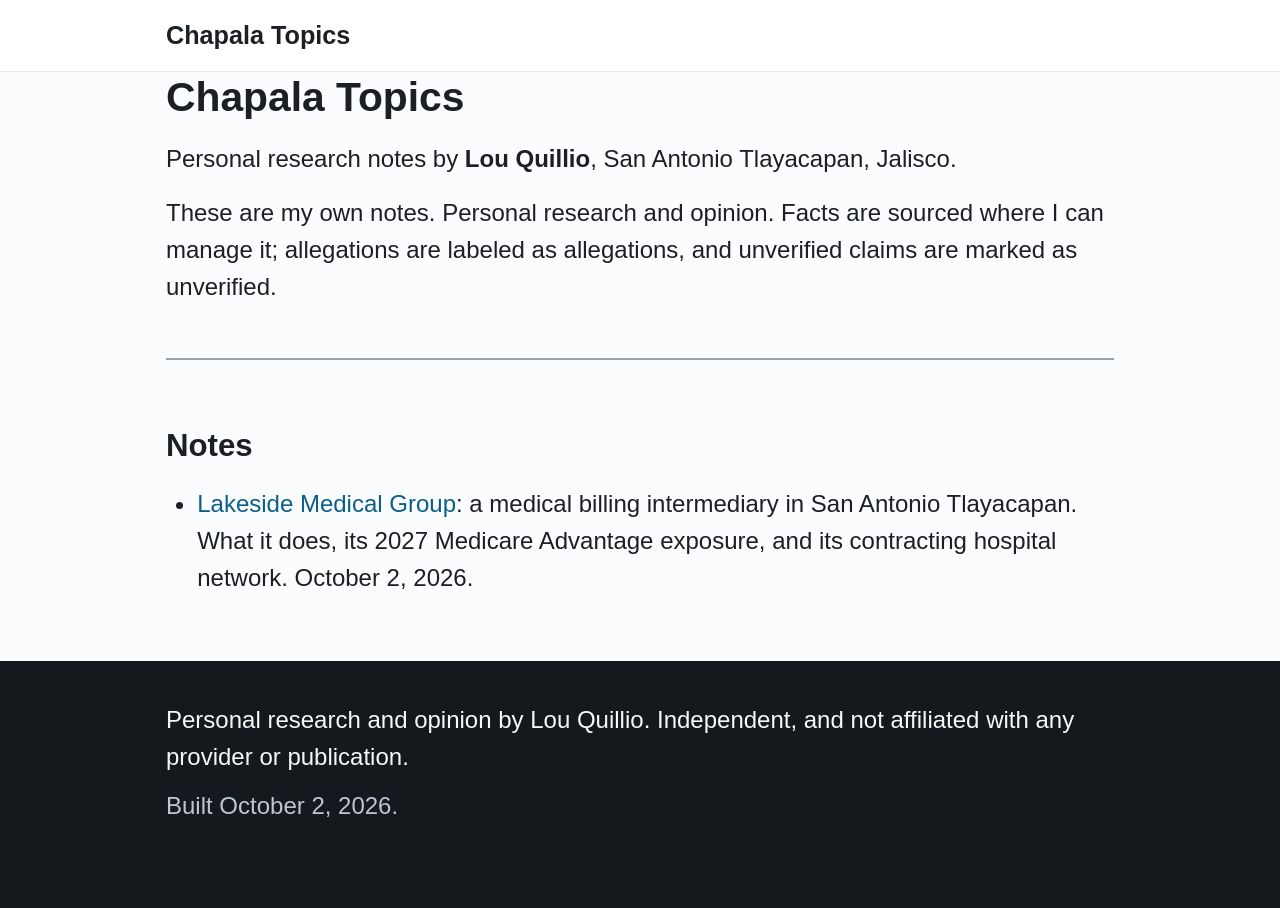
<file: index.html>
<!doctype html>
<html lang="en">
<head>
<meta charset="utf-8">
<meta name="viewport" content="width=device-width, initial-scale=1">
<meta name="robots" content="noindex,nofollow">
<title>Chapala Topics · Chapala Topics</title>
<link rel="stylesheet" href="assets/style.css">
</head>
<body>
<header class="site"><div class="wrap">
<a class="brand" href="">Chapala Topics</a>
</div></header>
<main class="wrap">
<h1>Chapala Topics</h1>
<p>Personal research notes by <strong>Lou Quillio</strong>, San Antonio Tlayacapan, Jalisco.</p>
<p>These are my own notes. Personal research and opinion. Facts are sourced where I can manage it; allegations are labeled as allegations, and unverified claims are marked as unverified.</p>
<hr>
<p><a id="notes"></a></p>
<h2 id="notes">Notes</h2>
<ul>
<li><a href="lakeside-medical-group/">Lakeside Medical Group</a>: a medical billing intermediary in San Antonio Tlayacapan. What it does, its 2027 Medicare Advantage exposure, and its contracting hospital network. October 2, 2026.</li>
</ul>
</main>
<footer class="site"><div class="wrap">
<p>Personal research and opinion by Lou Quillio. Independent, and not affiliated with any provider or publication.</p>
<p class="meta">Built October 2, 2026.</p>
</div></footer>
<script defer src='https://static.cloudflareinsights.com/beacon.min.js' data-cf-beacon='{"token": "086a97386f864699affce36df723b425"}'></script>
</body>
</html>
</file>
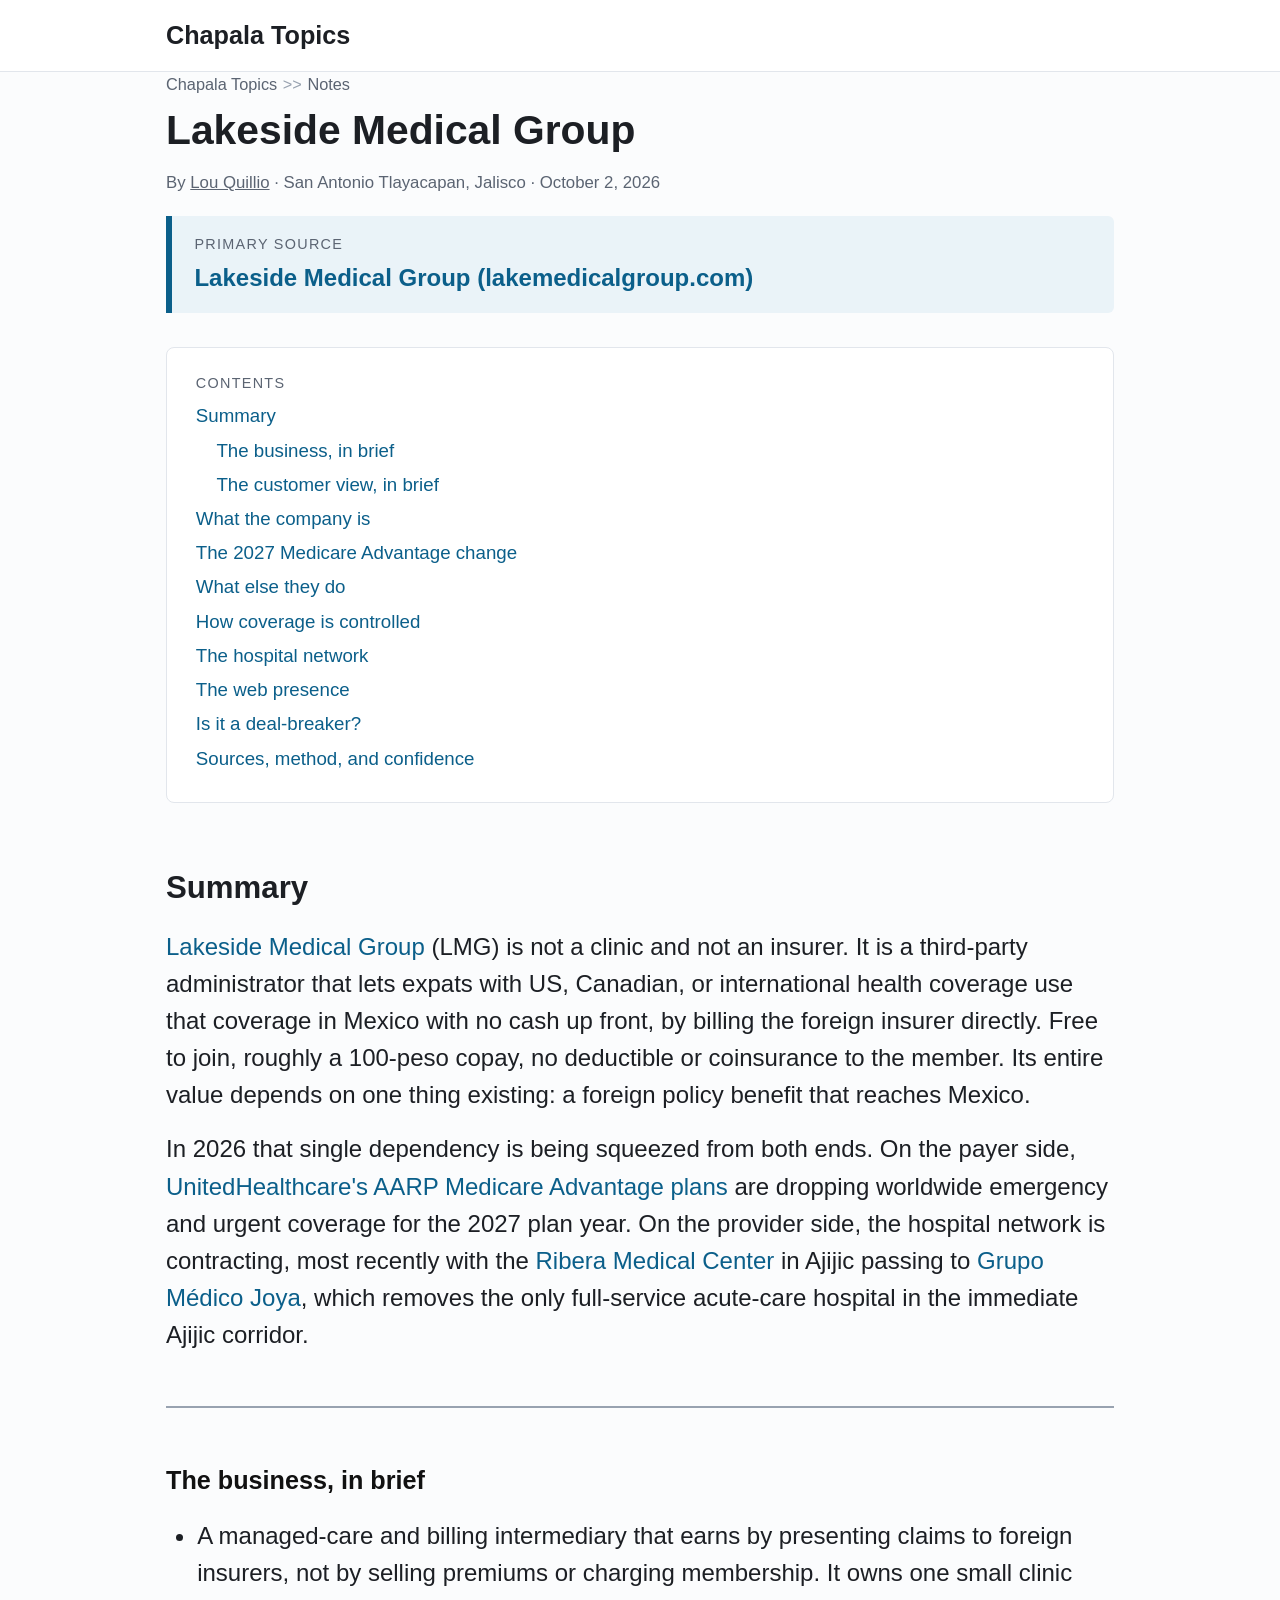
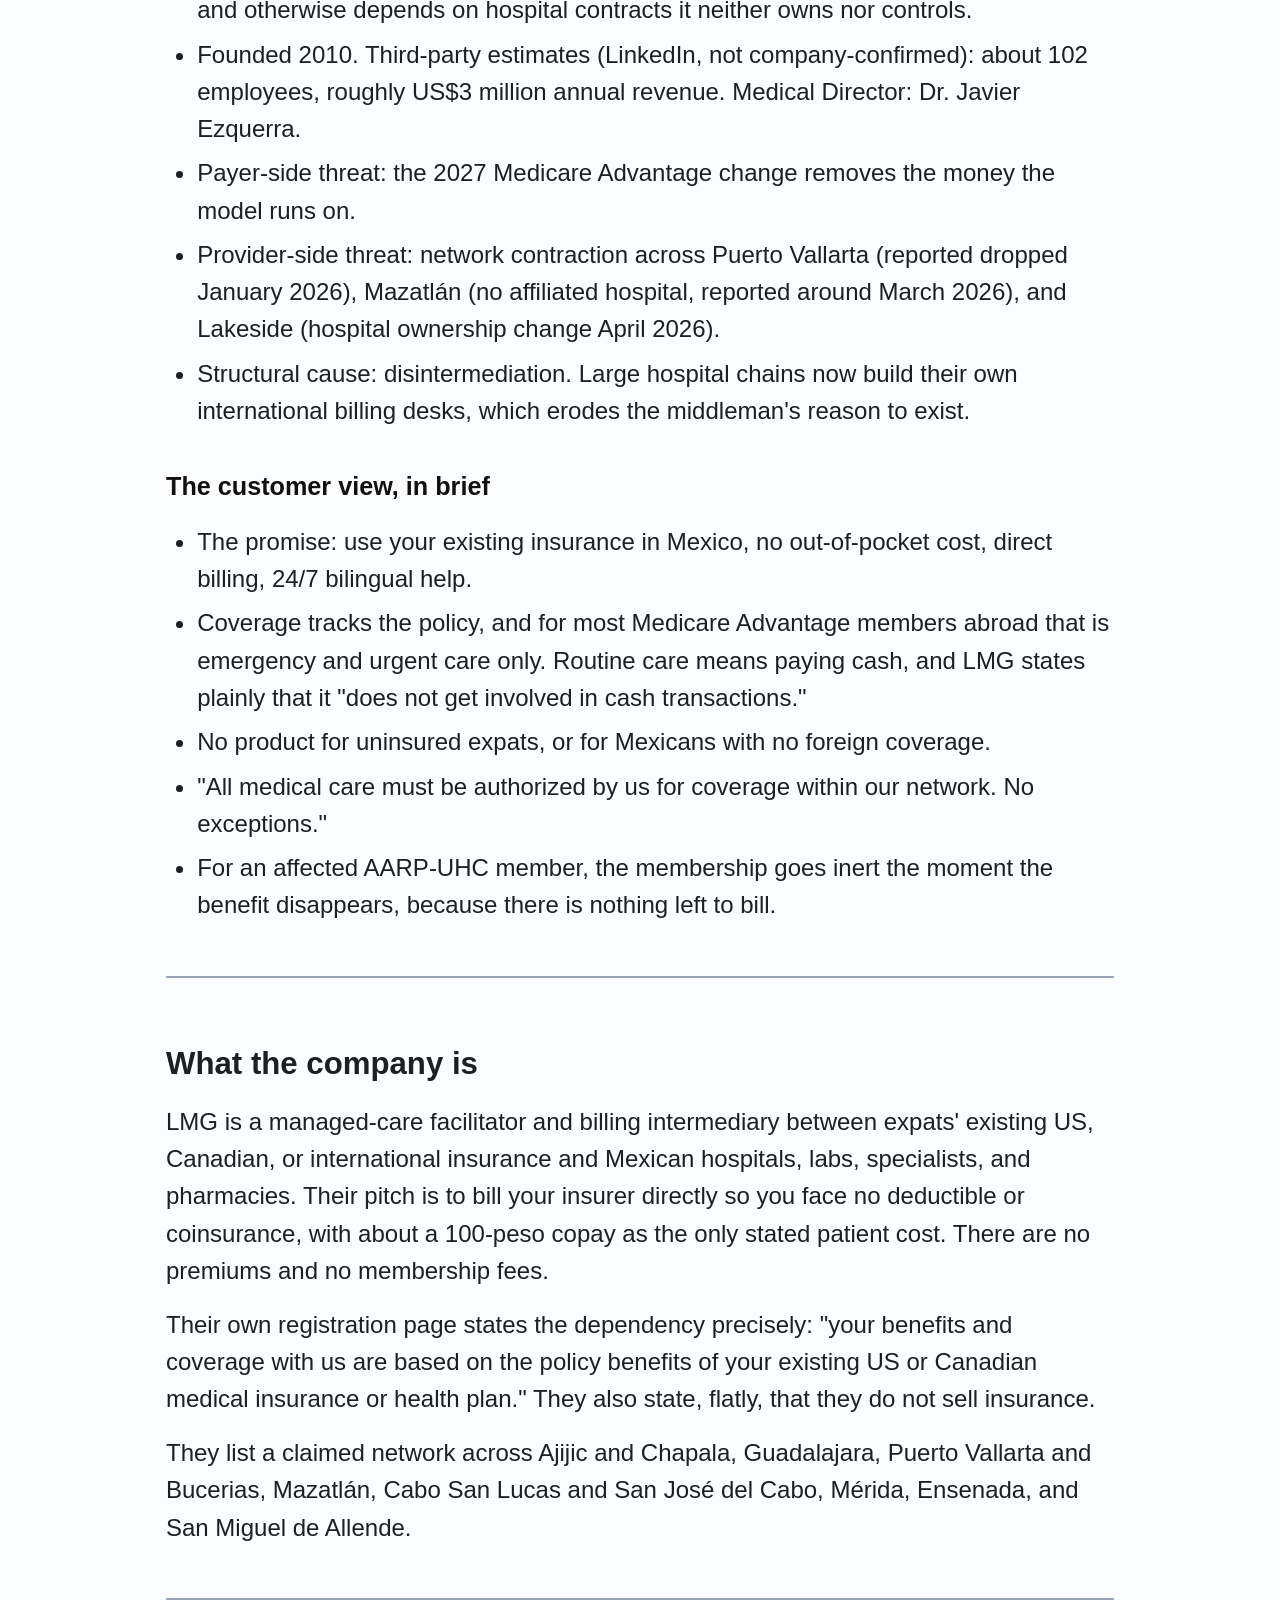
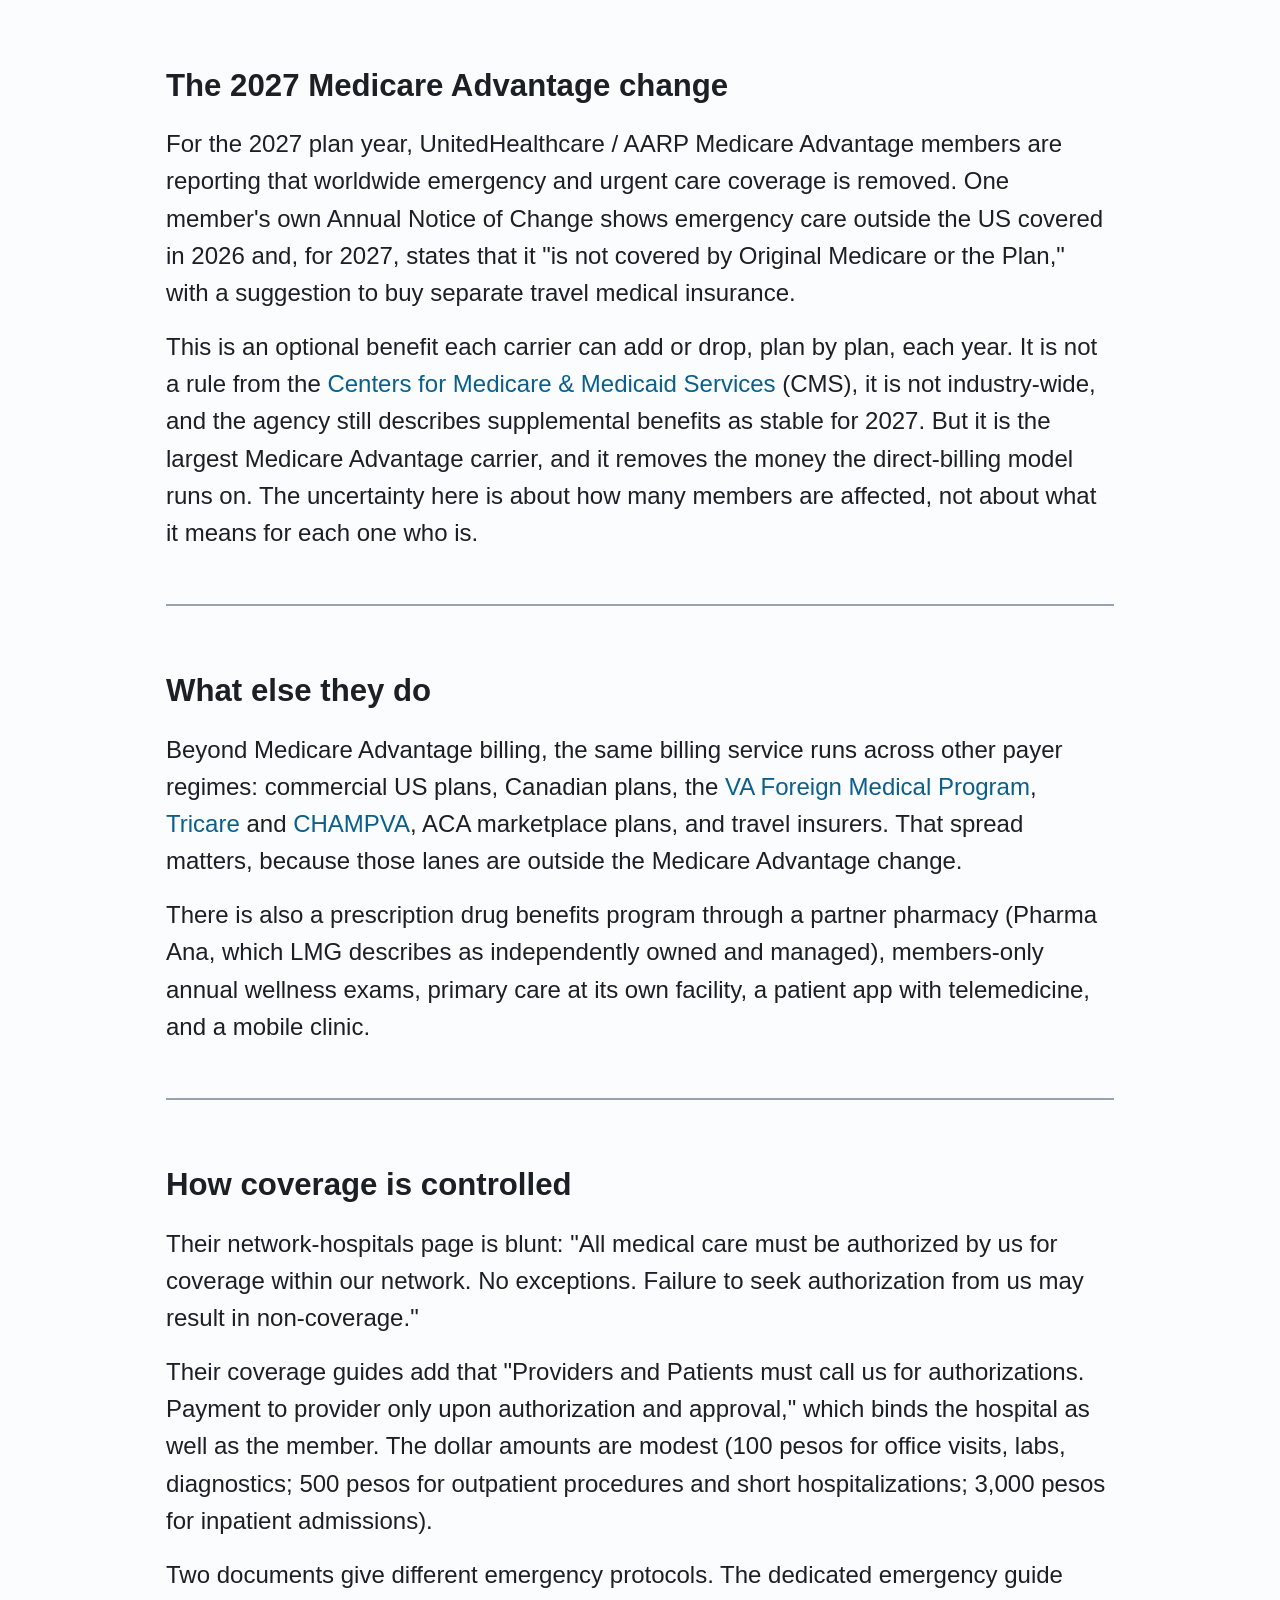
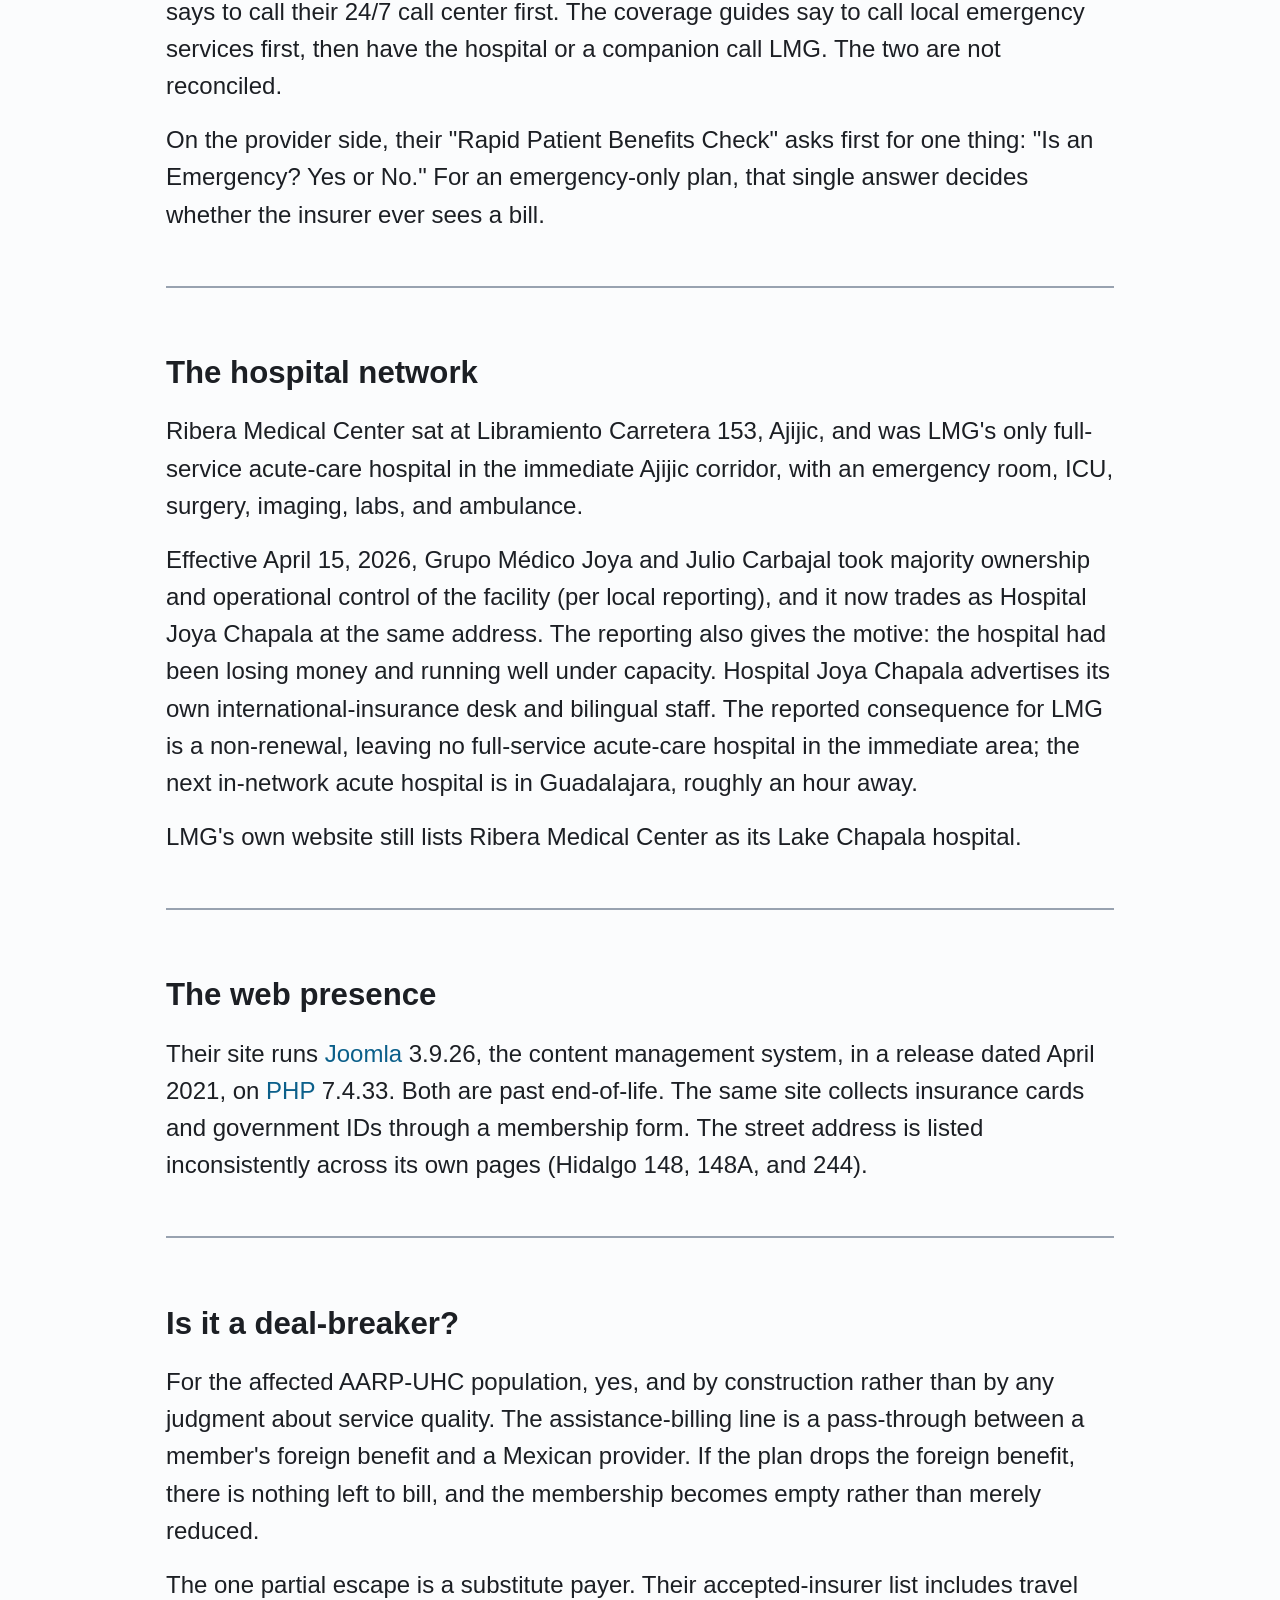
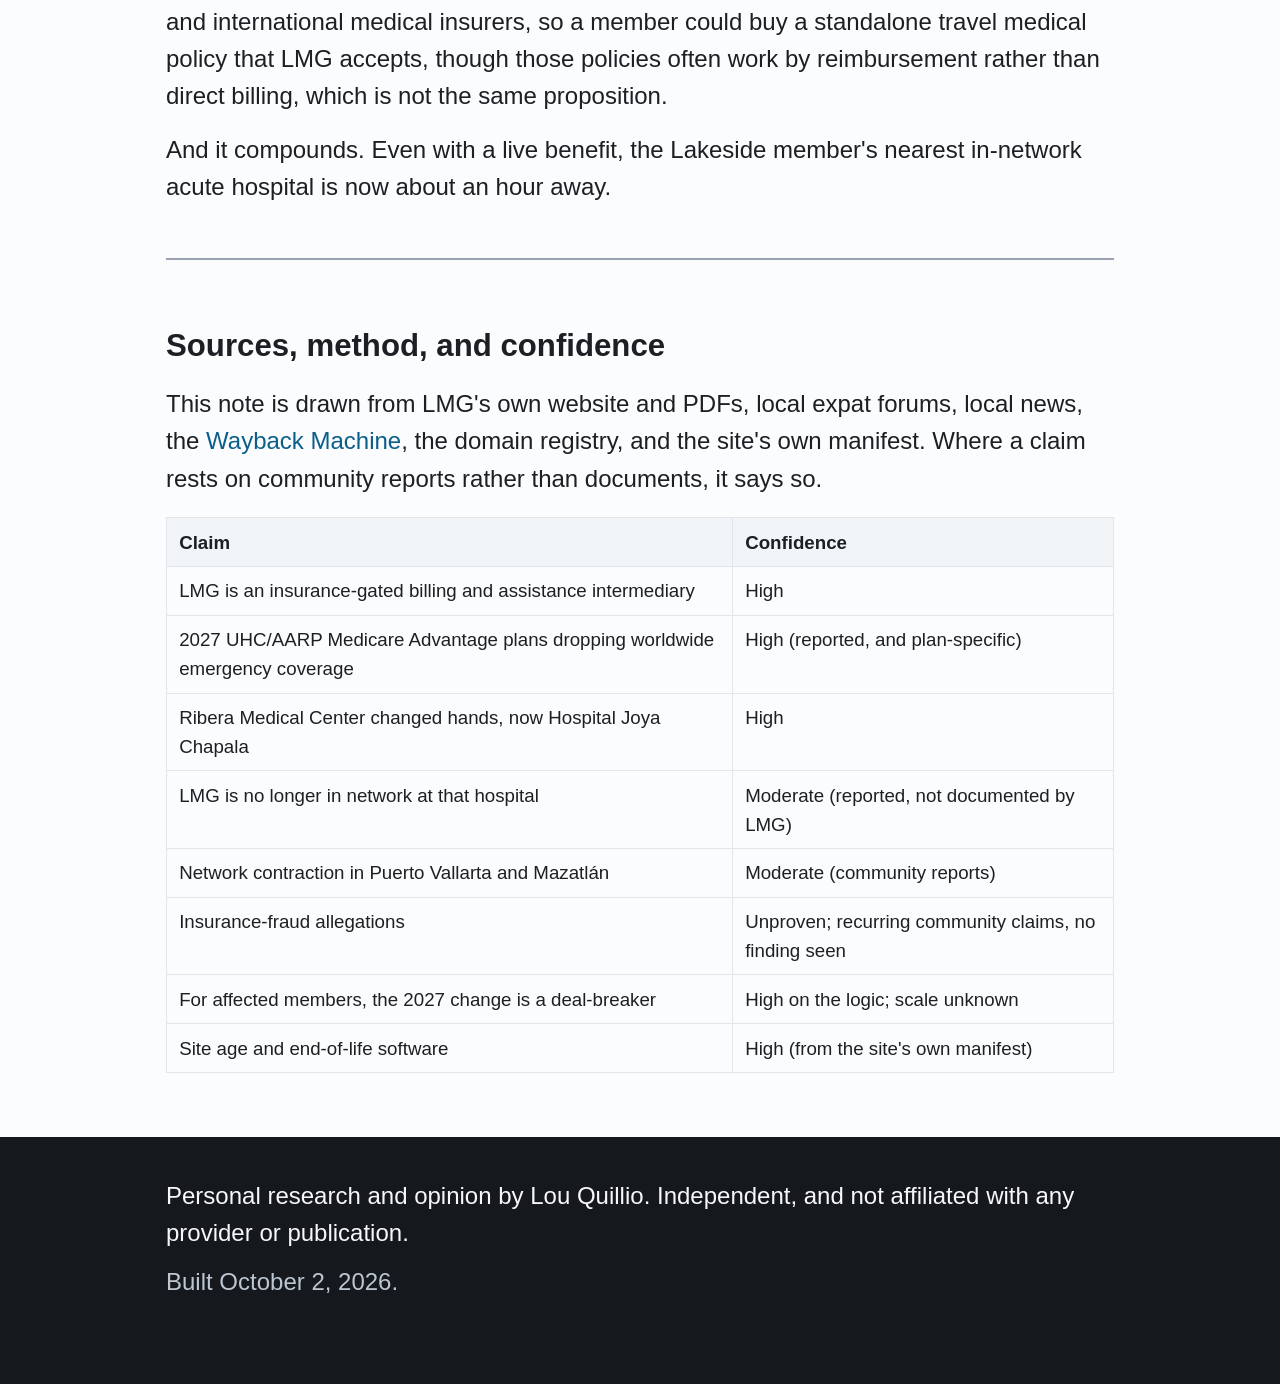
<file: lakeside-medical-group/index.html>
<!doctype html>
<html lang="en">
<head>
<meta charset="utf-8">
<meta name="viewport" content="width=device-width, initial-scale=1">
<meta name="robots" content="noindex,nofollow">
<title>Lakeside Medical Group · Chapala Topics</title>
<link rel="stylesheet" href="../assets/style.css">
</head>
<body>
<header class="site"><div class="wrap">
<a class="brand" href="../">Chapala Topics</a>
</div></header>
<main class="wrap">
<nav class="crumbs"><a href="../">Chapala Topics</a><span class="sep">&gt;&gt;</span><a href="../#notes">Notes</a></nav>
<h1>Lakeside Medical Group</h1>
<p class="byline">By <a href="https://github.com/louquillio">Lou Quillio</a> · San Antonio Tlayacapan, Jalisco · October 2, 2026</p>
<aside class="primary"><span class="label">Primary source</span><a href="https://www.lakemedicalgroup.com/">Lakeside Medical Group (lakemedicalgroup.com)</a></aside>
<nav class="toc"><span class="label">Contents</span><div class="toc">
<ul>
<li><a href="#summary">Summary</a><ul>
<li><a href="#the-business-in-brief">The business, in brief</a></li>
<li><a href="#the-customer-view-in-brief">The customer view, in brief</a></li>
</ul>
</li>
<li><a href="#what-the-company-is">What the company is</a></li>
<li><a href="#the-2027-medicare-advantage-change">The 2027 Medicare Advantage change</a></li>
<li><a href="#what-else-they-do">What else they do</a></li>
<li><a href="#how-coverage-is-controlled">How coverage is controlled</a></li>
<li><a href="#the-hospital-network">The hospital network</a></li>
<li><a href="#the-web-presence">The web presence</a></li>
<li><a href="#is-it-a-deal-breaker">Is it a deal-breaker?</a></li>
<li><a href="#sources-method-and-confidence">Sources, method, and confidence</a></li>
</ul>
</div>
</nav>
<h2 id="summary">Summary</h2>
<p><a href="https://www.lakemedicalgroup.com/">Lakeside Medical Group</a> (LMG) is not a clinic and not an insurer. It is a third-party administrator that lets expats with US, Canadian, or international health coverage use that coverage in Mexico with no cash up front, by billing the foreign insurer directly. Free to join, roughly a 100-peso copay, no deductible or coinsurance to the member. Its entire value depends on one thing existing: a foreign policy benefit that reaches Mexico.</p>
<p>In 2026 that single dependency is being squeezed from both ends. On the payer side, <a href="https://www.aarpmedicareplans.com/">UnitedHealthcare's AARP Medicare Advantage plans</a> are dropping worldwide emergency and urgent coverage for the 2027 plan year. On the provider side, the hospital network is contracting, most recently with the <a href="https://hospitaljoya.com/cuidate/hospitales/hospital-joya-chapala/">Ribera Medical Center</a> in Ajijic passing to <a href="https://hospitaljoya.com/">Grupo Médico Joya</a>, which removes the only full-service acute-care hospital in the immediate Ajijic corridor.</p>
<hr>
<h3 id="the-business-in-brief">The business, in brief</h3>
<ul>
<li>A managed-care and billing intermediary that earns by presenting claims to foreign insurers, not by selling premiums or charging membership. It owns one small clinic and otherwise depends on hospital contracts it neither owns nor controls.</li>
<li>Founded 2010. Third-party estimates (LinkedIn, not company-confirmed): about 102 employees, roughly US$3 million annual revenue. Medical Director: Dr. Javier Ezquerra.</li>
<li>Payer-side threat: the 2027 Medicare Advantage change removes the money the model runs on.</li>
<li>Provider-side threat: network contraction across Puerto Vallarta (reported dropped January 2026), Mazatlán (no affiliated hospital, reported around March 2026), and Lakeside (hospital ownership change April 2026).</li>
<li>Structural cause: disintermediation. Large hospital chains now build their own international billing desks, which erodes the middleman's reason to exist.</li>
</ul>
<h3 id="the-customer-view-in-brief">The customer view, in brief</h3>
<ul>
<li>The promise: use your existing insurance in Mexico, no out-of-pocket cost, direct billing, 24/7 bilingual help.</li>
<li>Coverage tracks the policy, and for most Medicare Advantage members abroad that is emergency and urgent care only. Routine care means paying cash, and LMG states plainly that it "does not get involved in cash transactions."</li>
<li>No product for uninsured expats, or for Mexicans with no foreign coverage.</li>
<li>"All medical care must be authorized by us for coverage within our network. No exceptions."</li>
<li>For an affected AARP-UHC member, the membership goes inert the moment the benefit disappears, because there is nothing left to bill.</li>
</ul>
<hr>
<h2 id="what-the-company-is">What the company is</h2>
<p>LMG is a managed-care facilitator and billing intermediary between expats' existing US, Canadian, or international insurance and Mexican hospitals, labs, specialists, and pharmacies. Their pitch is to bill your insurer directly so you face no deductible or coinsurance, with about a 100-peso copay as the only stated patient cost. There are no premiums and no membership fees.</p>
<p>Their own registration page states the dependency precisely: "your benefits and coverage with us are based on the policy benefits of your existing US or Canadian medical insurance or health plan." They also state, flatly, that they do not sell insurance.</p>
<p>They list a claimed network across Ajijic and Chapala, Guadalajara, Puerto Vallarta and Bucerias, Mazatlán, Cabo San Lucas and San José del Cabo, Mérida, Ensenada, and San Miguel de Allende.</p>
<hr>
<h2 id="the-2027-medicare-advantage-change">The 2027 Medicare Advantage change</h2>
<p>For the 2027 plan year, UnitedHealthcare / AARP Medicare Advantage members are reporting that worldwide emergency and urgent care coverage is removed. One member's own Annual Notice of Change shows emergency care outside the US covered in 2026 and, for 2027, states that it "is not covered by Original Medicare or the Plan," with a suggestion to buy separate travel medical insurance.</p>
<p>This is an optional benefit each carrier can add or drop, plan by plan, each year. It is not a rule from the <a href="https://www.cms.gov/">Centers for Medicare &amp; Medicaid Services</a> (CMS), it is not industry-wide, and the agency still describes supplemental benefits as stable for 2027. But it is the largest Medicare Advantage carrier, and it removes the money the direct-billing model runs on. The uncertainty here is about how many members are affected, not about what it means for each one who is.</p>
<hr>
<h2 id="what-else-they-do">What else they do</h2>
<p>Beyond Medicare Advantage billing, the same billing service runs across other payer regimes: commercial US plans, Canadian plans, the <a href="https://www.va.gov/health-care/foreign-medical-program/">VA Foreign Medical Program</a>, <a href="https://www.tricare.mil/">Tricare</a> and <a href="https://www.va.gov/health-care/family-caregiver-benefits/champva/">CHAMPVA</a>, ACA marketplace plans, and travel insurers. That spread matters, because those lanes are outside the Medicare Advantage change.</p>
<p>There is also a prescription drug benefits program through a partner pharmacy (Pharma Ana, which LMG describes as independently owned and managed), members-only annual wellness exams, primary care at its own facility, a patient app with telemedicine, and a mobile clinic.</p>
<hr>
<h2 id="how-coverage-is-controlled">How coverage is controlled</h2>
<p>Their network-hospitals page is blunt: "All medical care must be authorized by us for coverage within our network. No exceptions. Failure to seek authorization from us may result in non-coverage."</p>
<p>Their coverage guides add that "Providers and Patients must call us for authorizations. Payment to provider only upon authorization and approval," which binds the hospital as well as the member. The dollar amounts are modest (100 pesos for office visits, labs, diagnostics; 500 pesos for outpatient procedures and short hospitalizations; 3,000 pesos for inpatient admissions).</p>
<p>Two documents give different emergency protocols. The dedicated emergency guide says to call their 24/7 call center first. The coverage guides say to call local emergency services first, then have the hospital or a companion call LMG. The two are not reconciled.</p>
<p>On the provider side, their "Rapid Patient Benefits Check" asks first for one thing: "Is an Emergency? Yes or No." For an emergency-only plan, that single answer decides whether the insurer ever sees a bill.</p>
<hr>
<h2 id="the-hospital-network">The hospital network</h2>
<p>Ribera Medical Center sat at Libramiento Carretera 153, Ajijic, and was LMG's only full-service acute-care hospital in the immediate Ajijic corridor, with an emergency room, ICU, surgery, imaging, labs, and ambulance.</p>
<p>Effective April 15, 2026, Grupo Médico Joya and Julio Carbajal took majority ownership and operational control of the facility (per local reporting), and it now trades as Hospital Joya Chapala at the same address. The reporting also gives the motive: the hospital had been losing money and running well under capacity. Hospital Joya Chapala advertises its own international-insurance desk and bilingual staff. The reported consequence for LMG is a non-renewal, leaving no full-service acute-care hospital in the immediate area; the next in-network acute hospital is in Guadalajara, roughly an hour away.</p>
<p>LMG's own website still lists Ribera Medical Center as its Lake Chapala hospital.</p>
<hr>
<h2 id="the-web-presence">The web presence</h2>
<p>Their site runs <a href="https://www.joomla.org/">Joomla</a> 3.9.26, the content management system, in a release dated April 2021, on <a href="https://www.php.net/">PHP</a> 7.4.33. Both are past end-of-life. The same site collects insurance cards and government IDs through a membership form. The street address is listed inconsistently across its own pages (Hidalgo 148, 148A, and 244).</p>
<hr>
<h2 id="is-it-a-deal-breaker">Is it a deal-breaker?</h2>
<p>For the affected AARP-UHC population, yes, and by construction rather than by any judgment about service quality. The assistance-billing line is a pass-through between a member's foreign benefit and a Mexican provider. If the plan drops the foreign benefit, there is nothing left to bill, and the membership becomes empty rather than merely reduced.</p>
<p>The one partial escape is a substitute payer. Their accepted-insurer list includes travel and international medical insurers, so a member could buy a standalone travel medical policy that LMG accepts, though those policies often work by reimbursement rather than direct billing, which is not the same proposition.</p>
<p>And it compounds. Even with a live benefit, the Lakeside member's nearest in-network acute hospital is now about an hour away.</p>
<hr>
<h2 id="sources-method-and-confidence">Sources, method, and confidence</h2>
<p>This note is drawn from LMG's own website and PDFs, local expat forums, local news, the <a href="https://web.archive.org/">Wayback Machine</a>, the domain registry, and the site's own manifest. Where a claim rests on community reports rather than documents, it says so.</p>
<table>
<thead>
<tr>
<th>Claim</th>
<th>Confidence</th>
</tr>
</thead>
<tbody>
<tr>
<td>LMG is an insurance-gated billing and assistance intermediary</td>
<td>High</td>
</tr>
<tr>
<td>2027 UHC/AARP Medicare Advantage plans dropping worldwide emergency coverage</td>
<td>High (reported, and plan-specific)</td>
</tr>
<tr>
<td>Ribera Medical Center changed hands, now Hospital Joya Chapala</td>
<td>High</td>
</tr>
<tr>
<td>LMG is no longer in network at that hospital</td>
<td>Moderate (reported, not documented by LMG)</td>
</tr>
<tr>
<td>Network contraction in Puerto Vallarta and Mazatlán</td>
<td>Moderate (community reports)</td>
</tr>
<tr>
<td>Insurance-fraud allegations</td>
<td>Unproven; recurring community claims, no finding seen</td>
</tr>
<tr>
<td>For affected members, the 2027 change is a deal-breaker</td>
<td>High on the logic; scale unknown</td>
</tr>
<tr>
<td>Site age and end-of-life software</td>
<td>High (from the site's own manifest)</td>
</tr>
</tbody>
</table>
</main>
<footer class="site"><div class="wrap">
<p>Personal research and opinion by Lou Quillio. Independent, and not affiliated with any provider or publication.</p>
<p class="meta">Built October 2, 2026.</p>
</div></footer>
<script defer src='https://static.cloudflareinsights.com/beacon.min.js' data-cf-beacon='{"token": "086a97386f864699affce36df723b425"}'></script>
</body>
</html>
</file>
<file: assets/style.css>
:root{
  --fg:#1c1f24; --muted:#5b6472; --line:#e2e6ec; --rule:#98a2b0;
  --accent:#0b5f8a; --bg:#fbfcfd; --card:#ffffff;
  --foot-bg:#15181c; --foot-fg:#f5f7f9; --foot-muted:#bcc6d1; --foot-link:#cfe4f2;
}
*{box-sizing:border-box}
html{font-size:24px}
body{margin:0;background:var(--bg);color:var(--fg);
 font-family:-apple-system,BlinkMacSystemFont,"Segoe UI",Roboto,Helvetica,Arial,sans-serif;
 font-size:24px;line-height:1.55;}

.wrap{max-width:1000px;margin:0 auto;padding:0 26px}

/* header: the brand only */
header.site{background:var(--card);border-bottom:1px solid var(--line);padding:16px 0}
.brand{font-weight:700;color:var(--fg);text-decoration:none;font-size:1.05rem}

main{padding:40px 26px 84px}

/* in-page trail, above the title, delimited with >> */
nav.crumbs{font-size:.68rem;color:var(--muted);margin:0 0 .45em}
nav.crumbs a{color:var(--muted)}
nav.crumbs .sep{margin:0 .34em;color:var(--rule)}

h1{font-size:1.7rem;line-height:1.25;margin:0 0 .35em}
p.byline{font-size:.7rem;color:var(--muted);margin:0 0 1.2em}
p.byline a{color:var(--muted);text-decoration:underline}

/* prominent page-level reference */
aside.primary{margin:0 0 1.5em;padding:.85em 1.1em;background:#eaf3f8;
 border-left:6px solid var(--accent);border-radius:0 6px 6px 0;font-size:.85rem}
aside.primary .label{display:block;font-size:.6rem;letter-spacing:.09em;
 text-transform:uppercase;color:var(--muted);margin-bottom:.2em}
aside.primary a{font-weight:700;font-size:1rem}

/* auto Contents */
nav.toc{margin:1.4em 0 2em;padding:1em 1.2em;background:var(--card);
 border:1px solid var(--line);border-radius:8px}
nav.toc .label{display:block;font-size:.6rem;letter-spacing:.09em;
 text-transform:uppercase;color:var(--muted);margin-bottom:.5em}
nav.toc ul{list-style:none;padding-left:0;margin:0}
nav.toc ul ul{padding-left:1.1em}
nav.toc li{margin:.28em 0;font-size:.78rem}

h2{font-size:1.3rem;line-height:1.3;margin:2.1em 0 .6em}
h3{font-size:1.05rem;margin:1.5em 0 .4em;color:#111}
p{margin:.7em 0}
a{color:var(--accent);text-decoration:none}
a:hover{text-decoration:underline}
ul,ol{padding-left:1.3em;margin:.7em 0}
li{margin:.3em 0}
blockquote{margin:1em 0;padding:.55em 1em;border-left:3px solid var(--accent);
 background:#eef5f9;color:#213;border-radius:0 6px 6px 0}
code{background:#eef1f4;padding:.1em .35em;border-radius:4px;font-size:.85em}

/* rules made clearly visible */
hr{border:0;border-top:2px solid var(--rule);margin:2.2em 0}

table{border-collapse:collapse;width:100%;margin:1.1em 0;font-size:.78rem}
th,td{border:1px solid var(--line);padding:.5em .65em;text-align:left;vertical-align:top}
th{background:#f2f5f8}

/* footer: reverse monochrome (light on dark) */
footer.site{background:var(--foot-bg);color:var(--foot-fg);padding:28px 0 72px;margin-top:64px}
footer.site p{margin:.5em 0}
footer.site .meta{color:var(--foot-muted)}
footer.site a{color:var(--foot-link)}

@media print{
 nav.crumbs, nav.toc{display:none}
 body{font-size:12pt}
 a{color:#000}
 footer.site{background:#fff;color:#000}
 footer.site .meta{color:#333}
}
</file>
